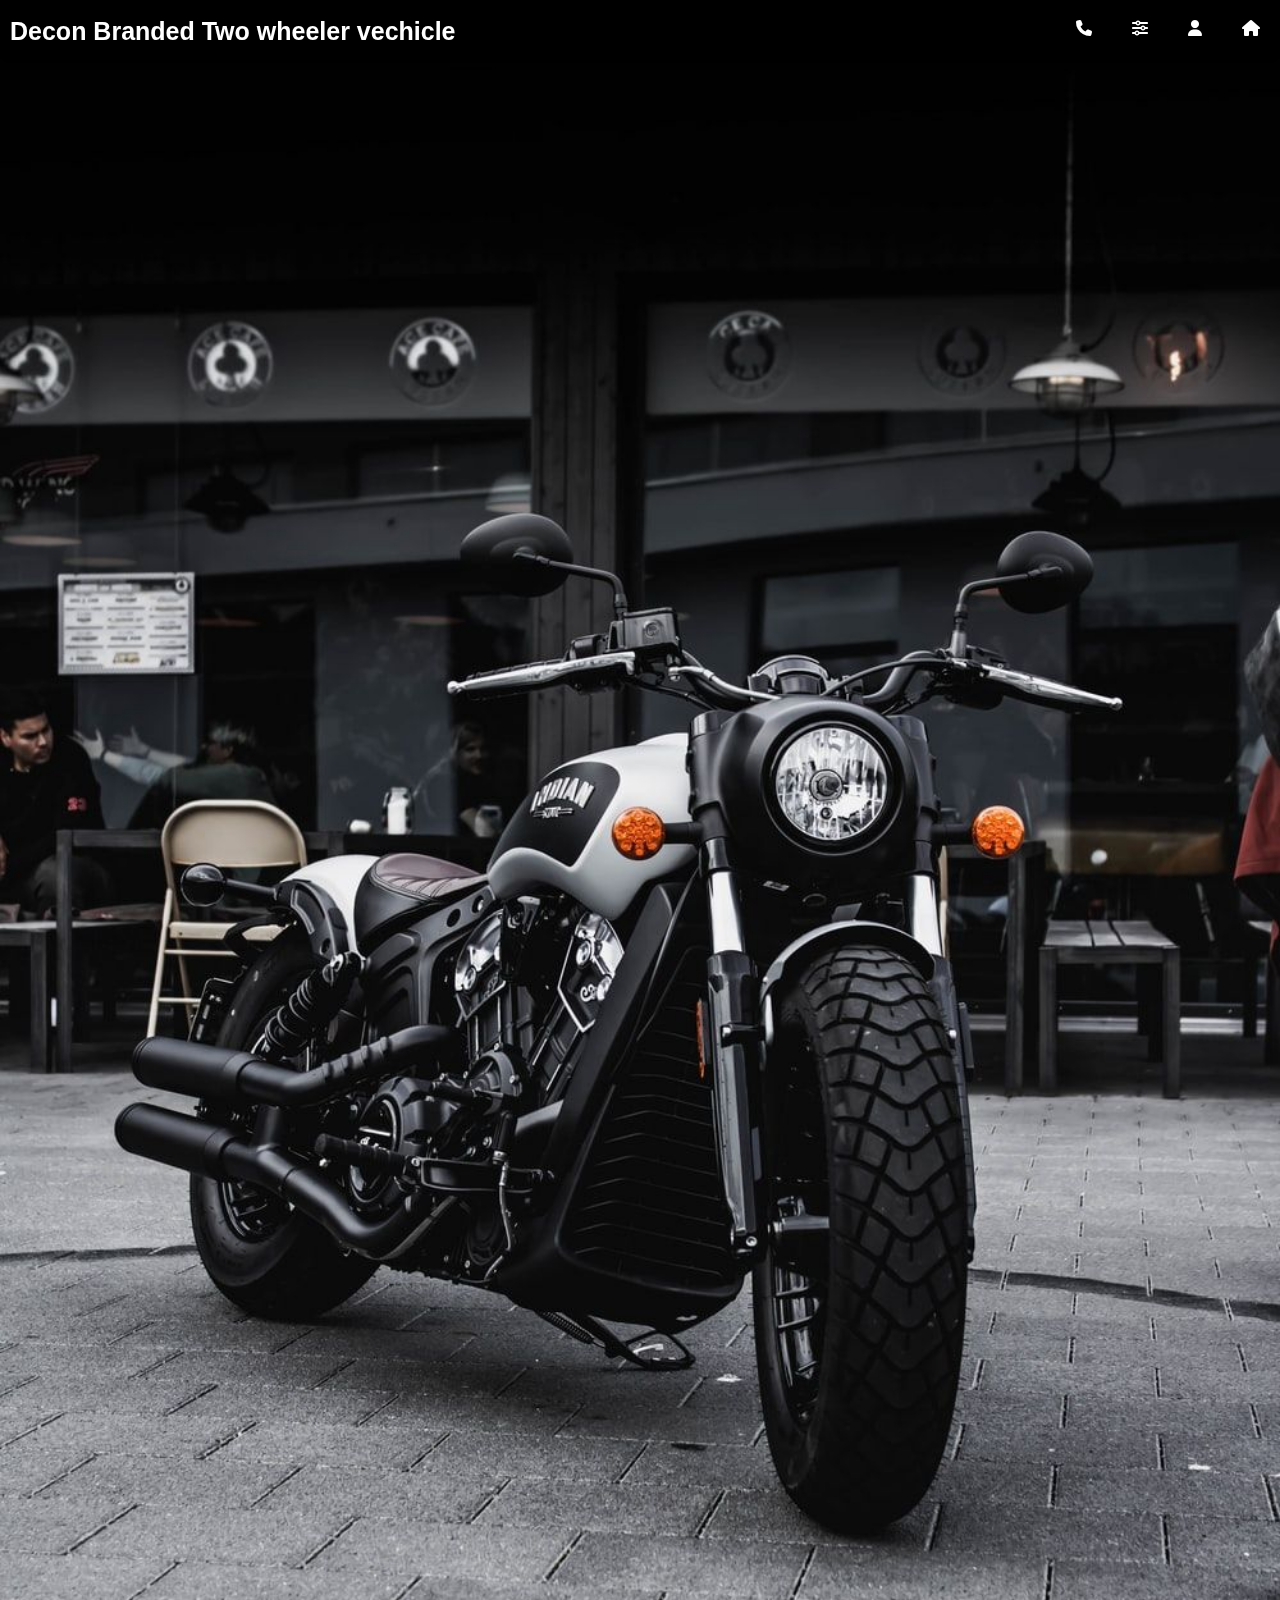
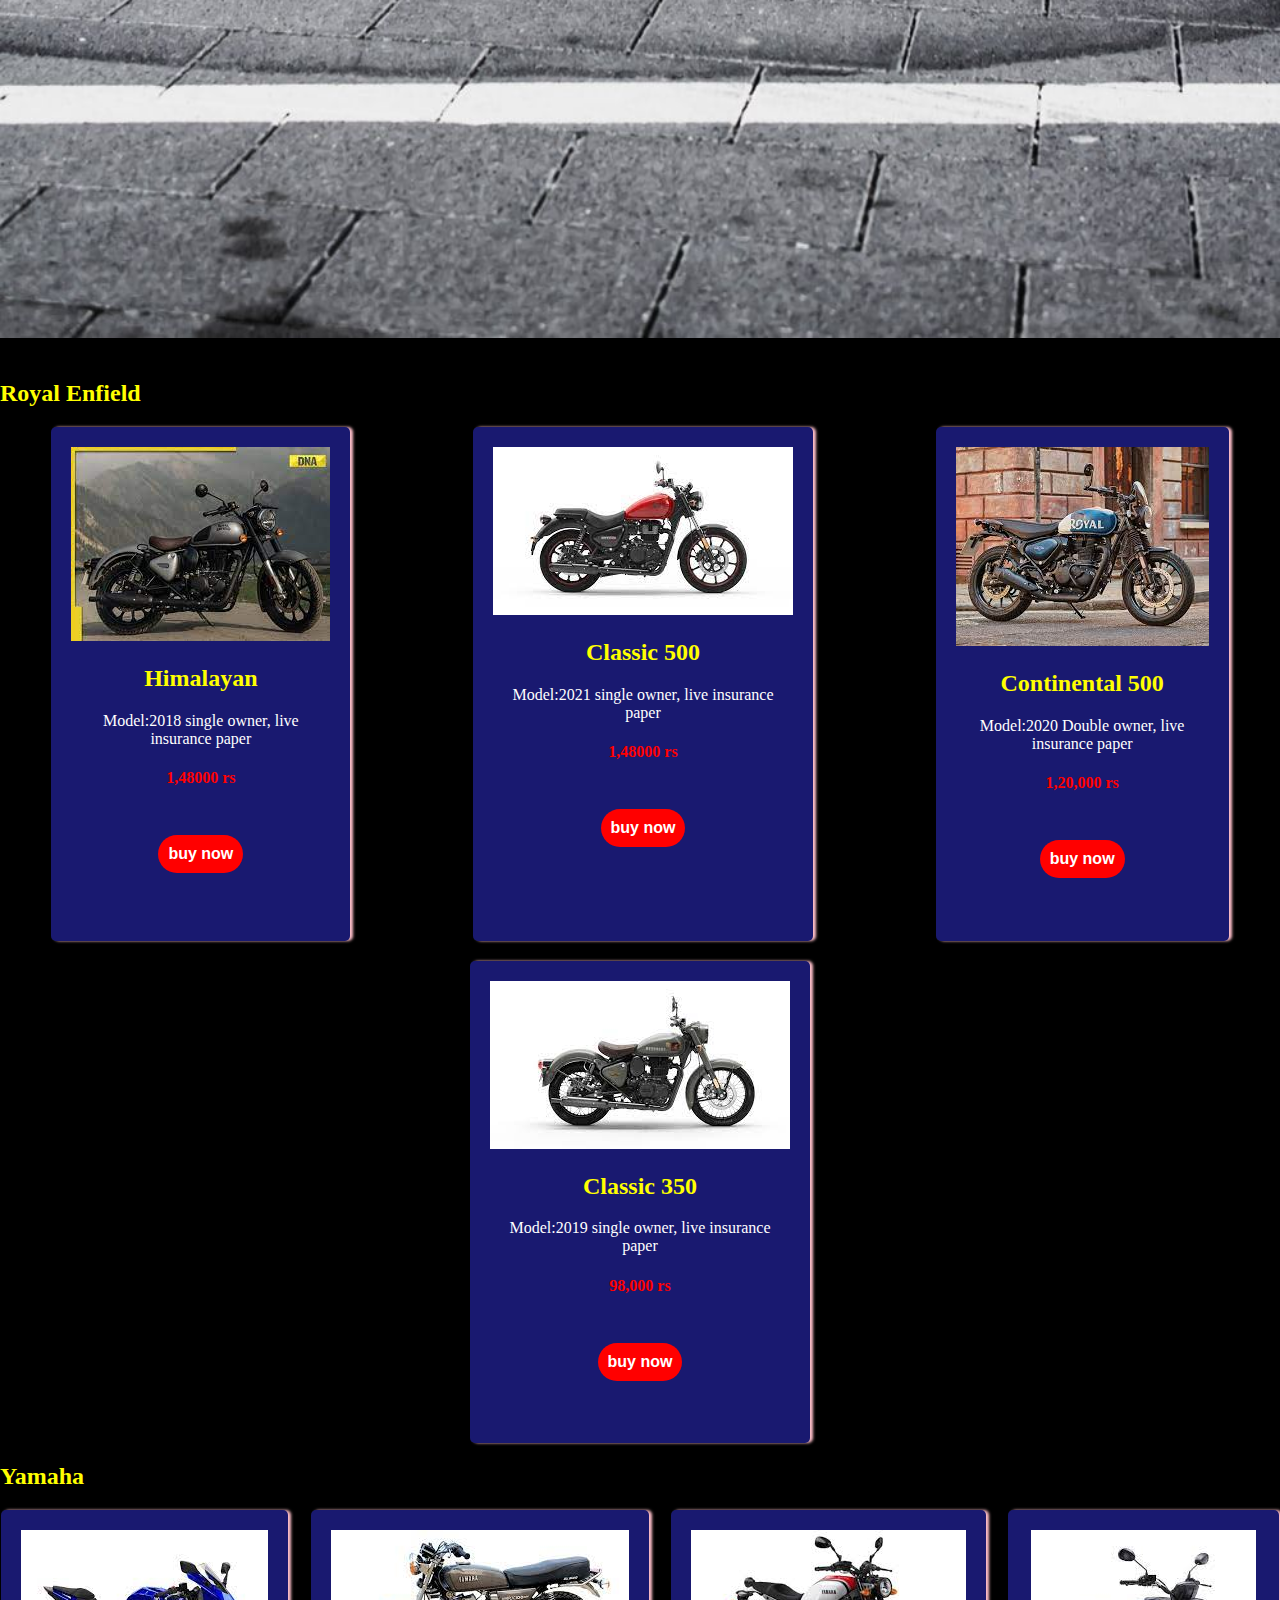
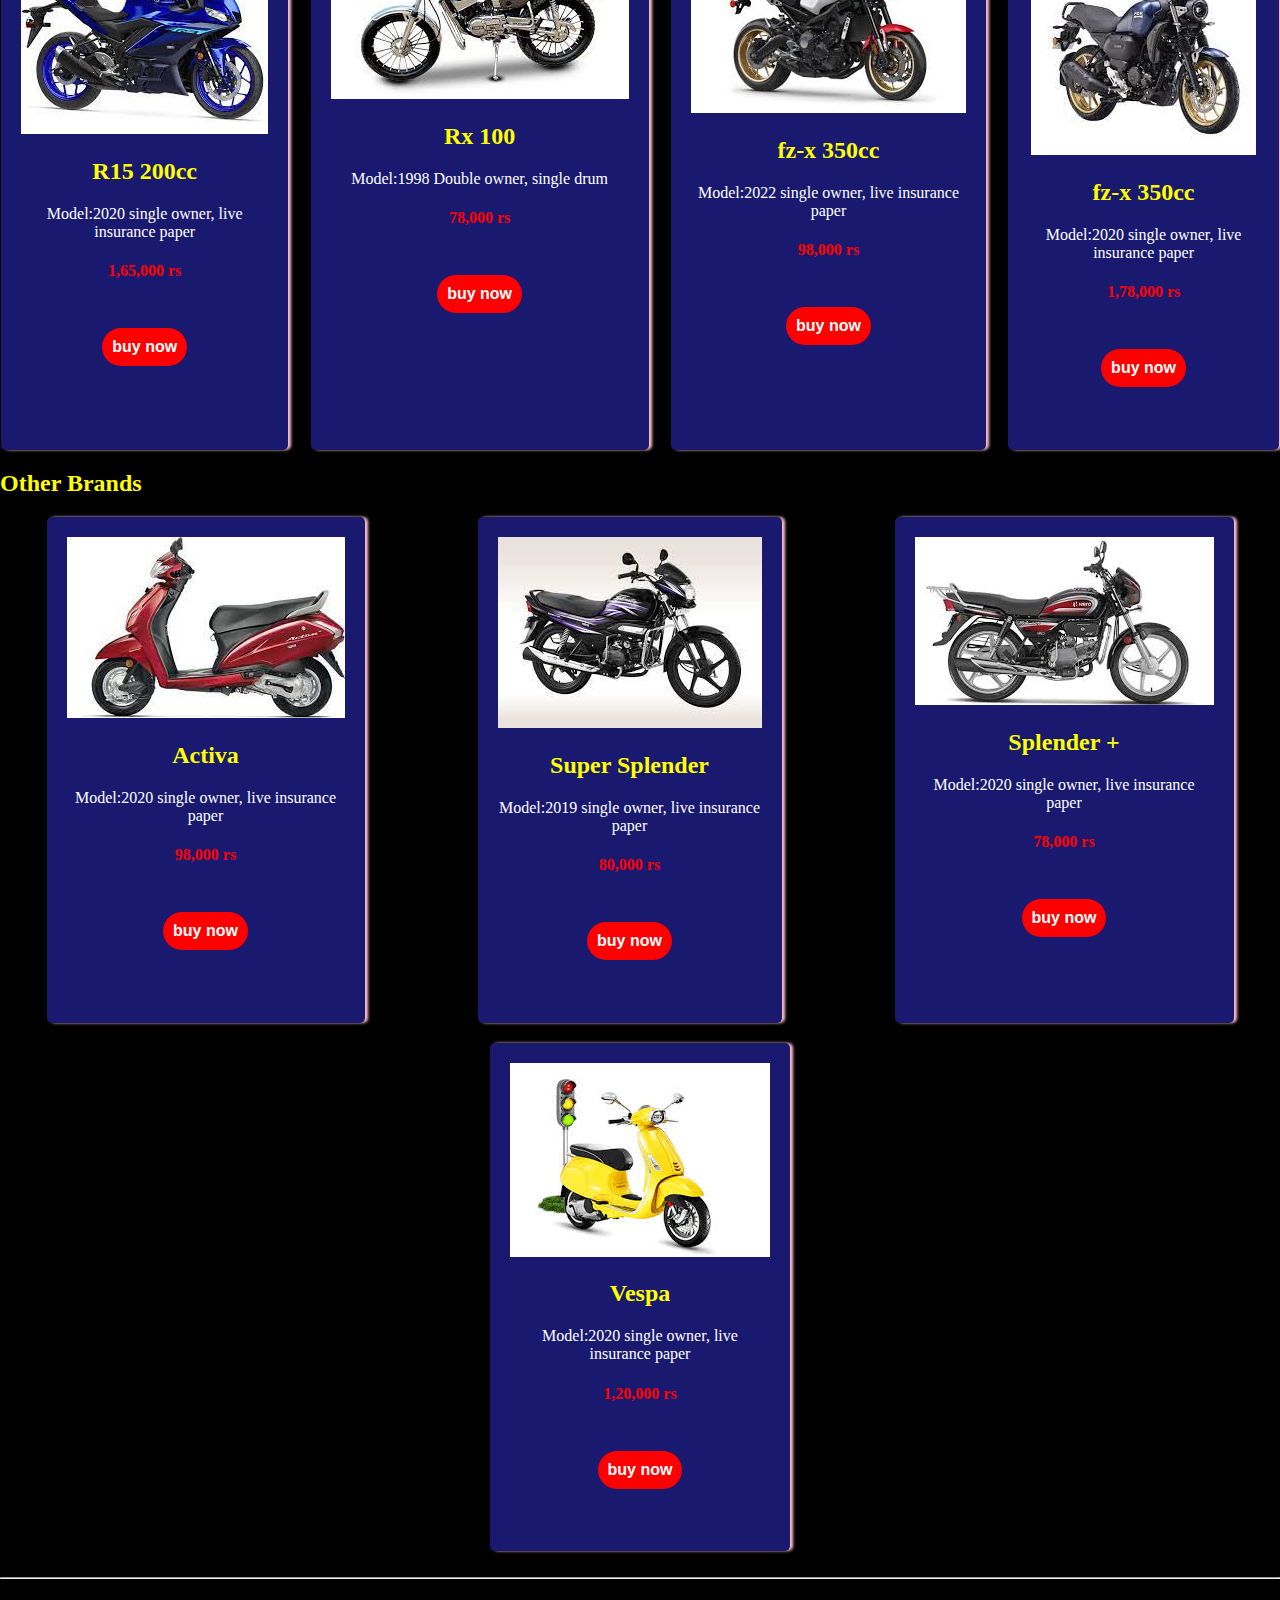
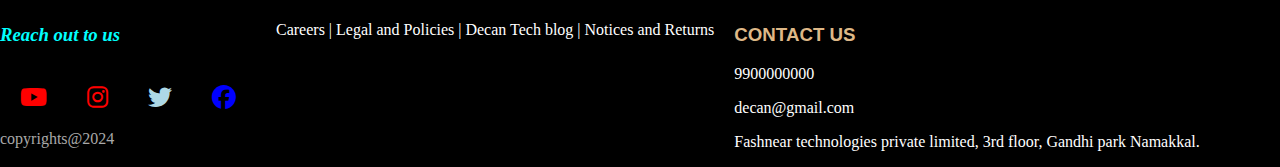
<file: index.html>
<!DOCTYPE html>
<html lang="en">

<head>
    <meta charset="UTF-8">
    <meta name="viewport" content="width=device-width, initial-scale=1.0">
    <title>Decan branded sales and service</title>
    <link rel="stylesheet" href="my first project.1.css">
    <link rel="stylesheet" href="https://cdnjs.cloudflare.com/ajax/libs/font-awesome/6.5.1/css/all.min.css">
</head>

<body>
<ul>
       <li style="float: left;"> <h1>Decon Branded Two wheeler vechicle</h1></li>
       <li><a href=""><i class="fa-solid fa-house"></i> </a></li>
        <li><a href="mfp1 login.html"><i class="fa-solid fa-user"></i> </a></li>
        <LI><a href="mfp1 register.html"><i class="fa-solid fa-sliders"></i> </a></LI>
        <li><a href="#contact"><i class="fa-solid fa-phone"></i></a></li>
        <br>
    </ul>
    <br>
    <img src="wp8989732-mobile-4k-bikes-wallpapers.jpeg" alt="" width="100%" height="30%">
    <br>
    <br>
    <h2>Royal Enfield</h2>
    <div class="container">
        <div><img src="download.p4.jpeg" alt="">
            <h2>Himalayan</h2>
            <p style="color: white;">

                Model:2018 single owner, live insurance paper

            <h4> 1,48000 rs</h4>
            <h5>buy now</h5>
            </p>


        </div>
        <div><img src="download.p3.jpeg" alt="">
            <h2>Classic 500</h2>
            <p style="color: white;">

                Model:2021 single owner, live insurance paper

            <h4> 1,48000 rs</h4>
            <h5>buy now</h5>
            </p>
         </div>
        <div><img src="download.p2.jpeg" alt="">
            <h2>Continental 500</h2>
            <p style="color: white;">

                Model:2020 Double owner, live insurance paper

            <h4> 1,20,000 rs</h4>
            <h5>buy now</h5>
            </p>


        </div>
        <div><img src="download.p1.jpeg" alt="">
            <h2>Classic 350</h2>
            <p style="color: white;">

                Model:2019 single owner, live insurance paper

            <h4> 98,000 rs</h4>
            <h5>buy now</h5>
            </p>


        </div>
    </div>

        <h2>Yamaha</h2>

    <div class="container">
        <div><img src="download.p5.jpeg" alt="">
            <h2>R15 200cc</h2>
            <p style="color: white;">

                Model:2020 single owner, live insurance paper

            <h4> 1,65,000 rs</h4>
            <h5>buy now</h5>
            </p>


        </div>
        <div><img src="downloadp7.jpeg" alt="">
            <h2>Rx 100</h2>
            <p style="color: white;">

                Model:1998 Double owner,
                single drum

            <h4> 78,000 rs</h4>
            <h5>buy now</h5>
            </p>


        </div>
        <div><img src="images.p6.jpeg" alt="">
            <h2>fz-x 350cc</h2>
            <p style="color: white;">

                Model:2022 single owner, live insurance paper

            <h4> 98,000 rs</h4>
            <h5>buy now</h5>
            </p>


        </div>
        <div><img src="download.p8.jpeg" alt="">
            <h2>fz-x 350cc</h2>
            <p style="color: white;">

                Model:2020 single owner, live insurance paper

            <h4> 1,78,000 rs</h4>
            <h5>buy now</h5>
            </p>


        </div>
    </div>
    <h2>Other Brands</h2>
    <div class="container">
        <div><img src="download.pd11.jpeg" alt="">
            <h2>Activa</h2>
            <p style="color: white;">

                Model:2020 single owner, live insurance paper

            <h4>98,000 rs</h4>
            <h5>buy now</h5>
            </p>


        </div>
        <div><img src="download.pd12.jpeg" alt="">
            <h2>Super Splender</h2>
            <p style="color: white;">

                Model:2019 single owner, live insurance paper

            <h4> 80,000 rs</h4>
            <h5>buy now</h5>
            </p>


        </div>
        <div><img src="images.pd13.jpeg" alt="">
            <h2>Splender + </h2>
            <p style="color: white;">

                Model:2020 single owner, live insurance paper

            <h4> 78,000 rs</h4>
            <h5>buy now</h5>
            </p>


        </div>
        <div><img src="images.pd14.jpeg" alt="">
            <h2>Vespa</h2>
            <p style="color: white;">

                Model:2020 single owner, live insurance paper

            <h4> 1,20,000 rs</h4>
            <h5>buy now</h5>
            </p>
        </div>
    </div>
    <br>
    <hr>
    <br>
    <div class="footer">
        <div>
            <h3 style="font-style: italic; color: aqua;">Reach out to us</h3>
            <li><a href=""><i class="fa-brands fa-facebook" style="color: blue;font-size: x-large;"></i></a></li>
            <li><a href=""><i class="fa-brands fa-twitter" style="color: lightblue;font-size: x-large;"></i></a>
            <li><a href=""><i class="fa-brands fa-instagram" style="color: red; font-size: x-large;"></i></a></li>
            <li><a href=""><i class="fa-brands fa-youtube" style="color: red; font-size: x-large;"></i></a></li>
            <p style="color: darkgrey;">copyrights@2024</p>
        </div>
        <div>

            <p style="color: white;"> Careers | Legal and Policies | Decan Tech blog | Notices and Returns</p>
        </div>



        <div>
            <section id="contact">
            
            <h3 style="font-family: 'Gill Sans', 'Gill Sans MT', Calibri, 'Trebuchet MS', sans-serif; color:burlywood;">
                CONTACT US</h3>
            <p style="color: white;">
                9900000000 </p>
                <P style="color: white;"> decan@gmail.com</P>
                <p style="color: white;">Fashnear technologies private limited, 3rd floor, Gandhi park Namakkal.</p>

            
            </section>

            

        </div>
        
    </div>
    

</body>

</html>
</file>
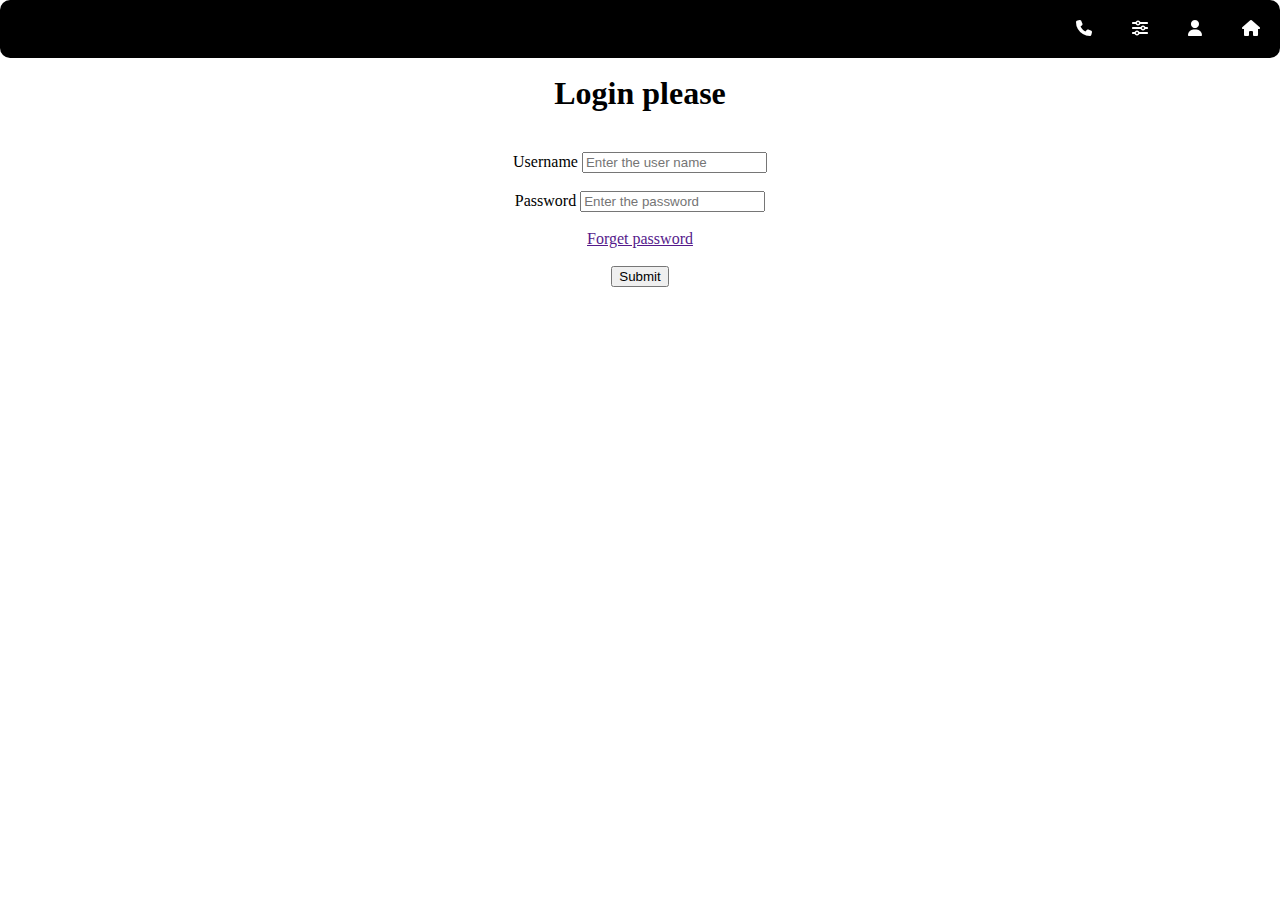
<file: mfp1 login.html>
<!DOCTYPE html>
<html lang="en">
<head>
    <meta charset="UTF-8">
    <meta name="viewport" content="width=device-width, initial-scale=1.0">
    <title>Document</title>
    <style>
        body
        {
            margin: 0;
            padding: 0;
        }
        
    
ul
{
    list-style-type: none;
    margin: 0px;
    padding: 0px;
    overflow: hidden;
    background-color: black;
    width: 100%;
    position: fixed;
    top: 0px;
    border-radius: 10px;
}
li
{
    float: right;
}
li a
{
    display: block;
    text-decoration: none;
    padding:20px 20px;
    font-family: Georgia, 'Times New Roman', Times, serif;
    color: white;
    
}
li a:hover
{
    background-color:aqua;
    cursor:pointer;
}
    </style>
    <link rel="stylesheet" href="https://cdnjs.cloudflare.com/ajax/libs/font-awesome/6.5.1/css/all.min.css">
</head>
<body>
    <ul>
        <li><a href="my first project1.html"><i class="fa-solid fa-house"></i> </a></li>
         <li><a href="mfp1 login.html"><i class="fa-solid fa-user"></i> </a></li>
         <LI><a href="mfp1 register.html"><i class="fa-solid fa-sliders"></i> </a></LI>
         <li><a href="#contact"><i class="fa-solid fa-phone"></i></a></li>
         
     </ul>
     <div>
    <center>
        <br>
        <br>
        <br>
    <h1>Login please</h1>
    <br>
 <form>
        <label for="">Username</label> 
        <input type="text" placeholder="Enter the user name">
        <br>
        <br>
        <label for="">Password</label>
        <input type="text" placeholder="Enter the password">
        <br>
        <br>
        <a href="">Forget password</a>
        <br>
        <br>
        <button>Submit</button>
    </form>

</center>
</div>
</body>
</html>
</file>
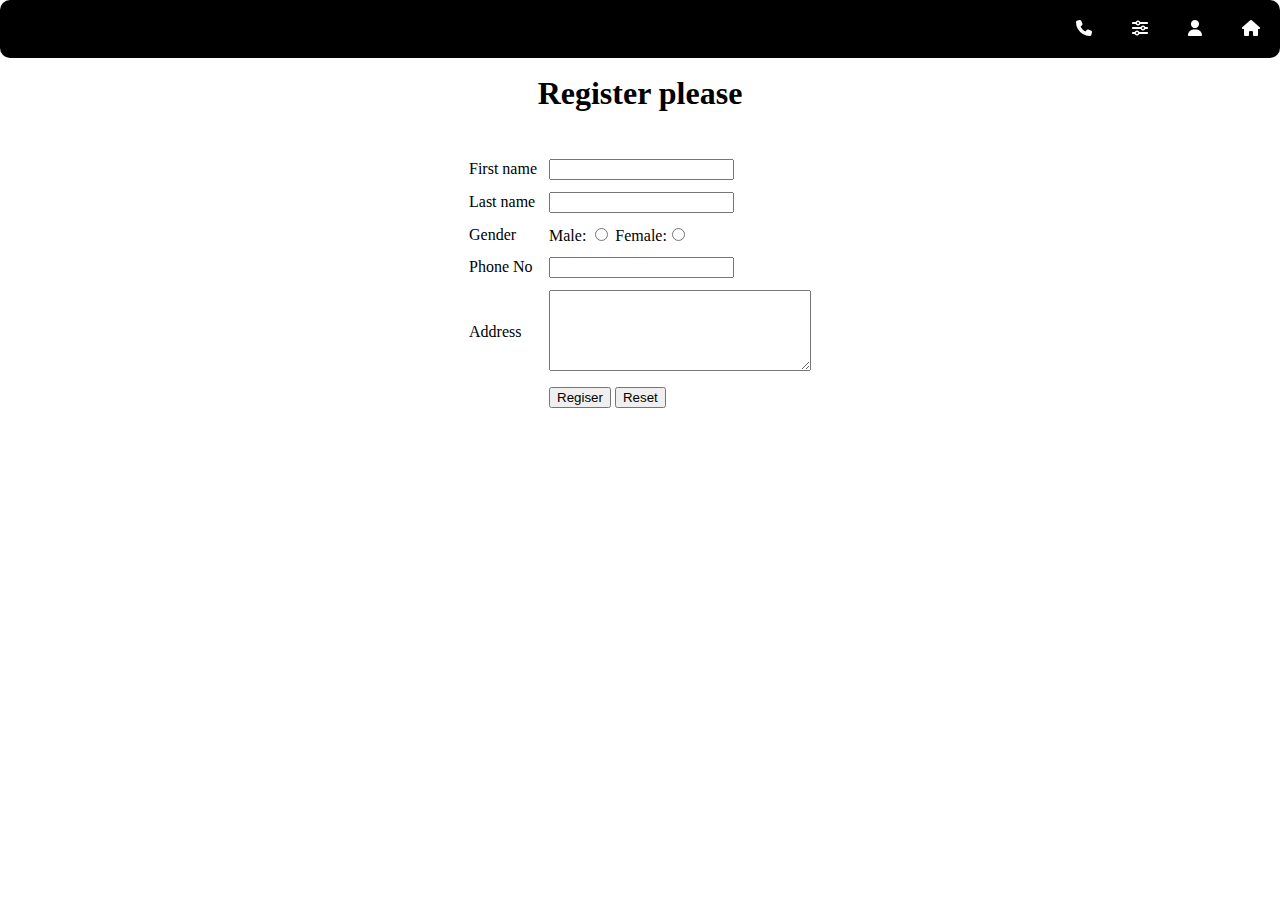
<file: mfp1 register.html>
<!DOCTYPE html>
<html lang="en">
<head>
    <meta charset="UTF-8">
    <meta name="viewport" content="width=device-width, initial-scale=1.0">
    <title>Document</title>
    <style>
        body
        {
            margin: 0;
            padding: 0;
        }
        

ul
{
    list-style-type: none;
    margin: 0px;
    padding: 0px;
    overflow: hidden;
    background-color: black;
    width: 100%;
    position: fixed;
    top: 0px;
    border-radius: 10px;
}
li
{
    float: right;
}
li a
{
    display: block;
    text-decoration: none;
    padding:20px 20px;
    font-family: Georgia, 'Times New Roman', Times, serif;
    color: white;
    
}
li a:hover
{
    background-color:aqua;
    cursor:pointer;
}
    </style> <link rel="stylesheet" href="https://cdnjs.cloudflare.com/ajax/libs/font-awesome/6.5.1/css/all.min.css">
</head>

</head>
<body>
    <ul>
        <li><a href="my first project1.html"><i class="fa-solid fa-house"></i> </a></li>
         <li><a href="mfp1 login.html"><i class="fa-solid fa-user"></i> </a></li>
         <LI><a href="mfp1 register.html"><i class="fa-solid fa-sliders"></i> </a></LI>
         <li><a href="#contact"><i class="fa-solid fa-phone"></i></a></li>
         
     </ul>
     <div class="container">
    <center>
        <br>
        <br>
        <br>
    <h1>Register please</h1>
    <table cellpadding="5">
        <tr>
            <td>First name</td>
            &nbsp;&nbsp;&nbsp;&nbsp;<td><input type="text"></td>
        </tr>
        <tr>
            <td>Last name</td>
            <td><input type="text"></td>
        </tr>
        <tr>
            <td>Gender</td>
            <td>Male: <input type="radio" name="g1"> Female:<input type="radio" name="g1"></td>
        </tr>
        <tr>
            <td>Phone No</td>
            <td><input type="text" name=""></td>
        </tr>
        <tr>
            <td>Address</td>
            <td><textarea name="" id="" cols="30" rows="5"></textarea></td>
        </tr>
        <td></td>
        <td><input type="submit" value="Regiser">
        <input type="reset" value="Reset"></td>
 </table>
</center>   
</div>
    
</body>
</html>
</file>
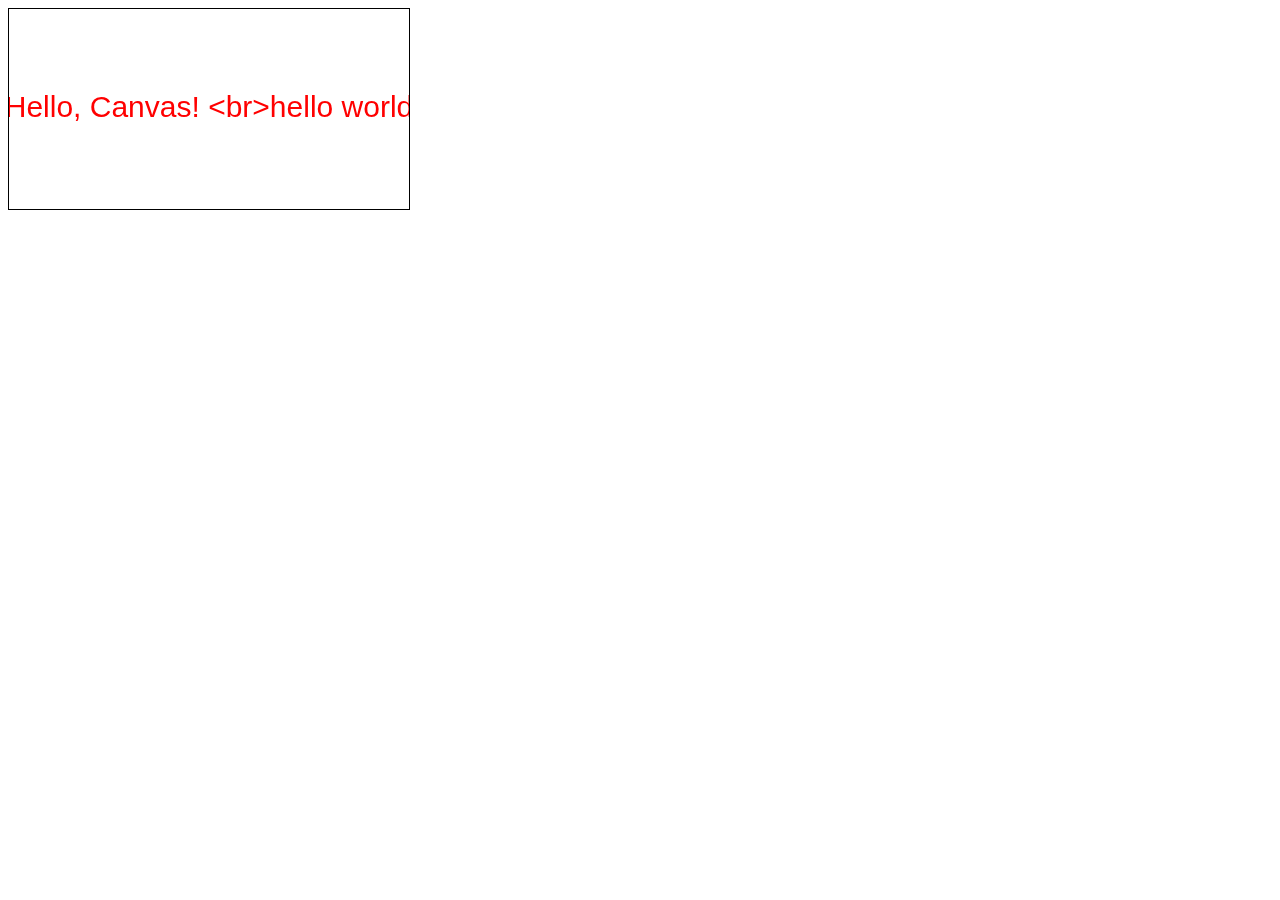
<file: html/canvatext.html>
<!DOCTYPE html>
<html lang="en">
<head>
    <meta charset="UTF-8">
    <meta name="viewport" content="width=device-width, initial-scale=1.0">
    <title>Document</title>
</head>
<body>
    <!DOCTYPE html>
<html lang="en">
<head>
  <meta charset="UTF-8">
  <meta name="viewport" content="width=device-width, initial-scale=1.0">
  <title>Canvas Text Example</title>
</head>
<body>
  <canvas id="myCanvas" width="400" height="200" style="border:1px solid #000;"></canvas>

  <script>
    // Get the canvas element
    var canvas = document.getElementById("myCanvas");
    var ctx = canvas.getContext("2d");

    // Set font style
    ctx.font = "30px Arial";

    // Set text color
    ctx.fillStyle = "red";

    // Set text alignment
    ctx.textAlign = "center";

    // Set text baseline
    ctx.textBaseline = "middle";

    // Draw the text
    ctx.fillText("Hello, Canvas! <br>hello world", canvas.width / 2, canvas.height / 2);
  </script> 
</body>
</html>

</body>
</html>
</file>
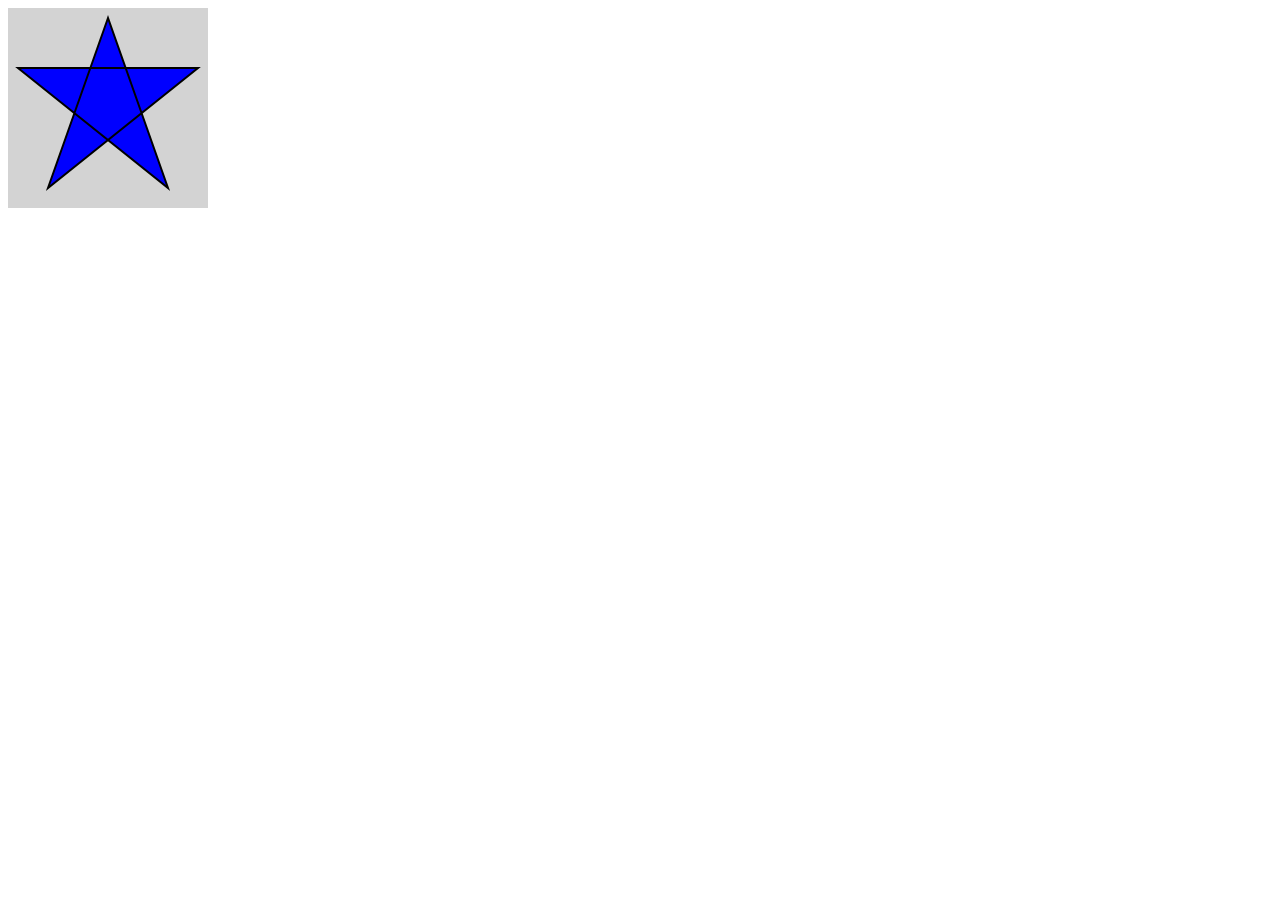
<file: html/grpolygon.html>
<!DOCTYPE html>
<html lang="en">
<head>
    <meta charset="UTF-8">
    <meta name="viewport" content="width=device-width, initial-scale=1.0">
    <title>Document</title>
</head>
<body>
    <!DOCTYPE html>
<html lang="en">
<head>
<meta charset="UTF-8">
<meta name="viewport" content="width=device-width, initial-scale=1.0">
<title>Polygon</title>
<style>
    svg {
        background-color: lightgray;
    }
</style>
</head>
<body>
    <svg width="200" height="200">
        <polygon points="100,10 40,180 190,60 10,60 160,180" style="fill:blue;stroke:black;stroke-width:2" />
    </svg>
</body>
</html>

</body>
</html>
</file>
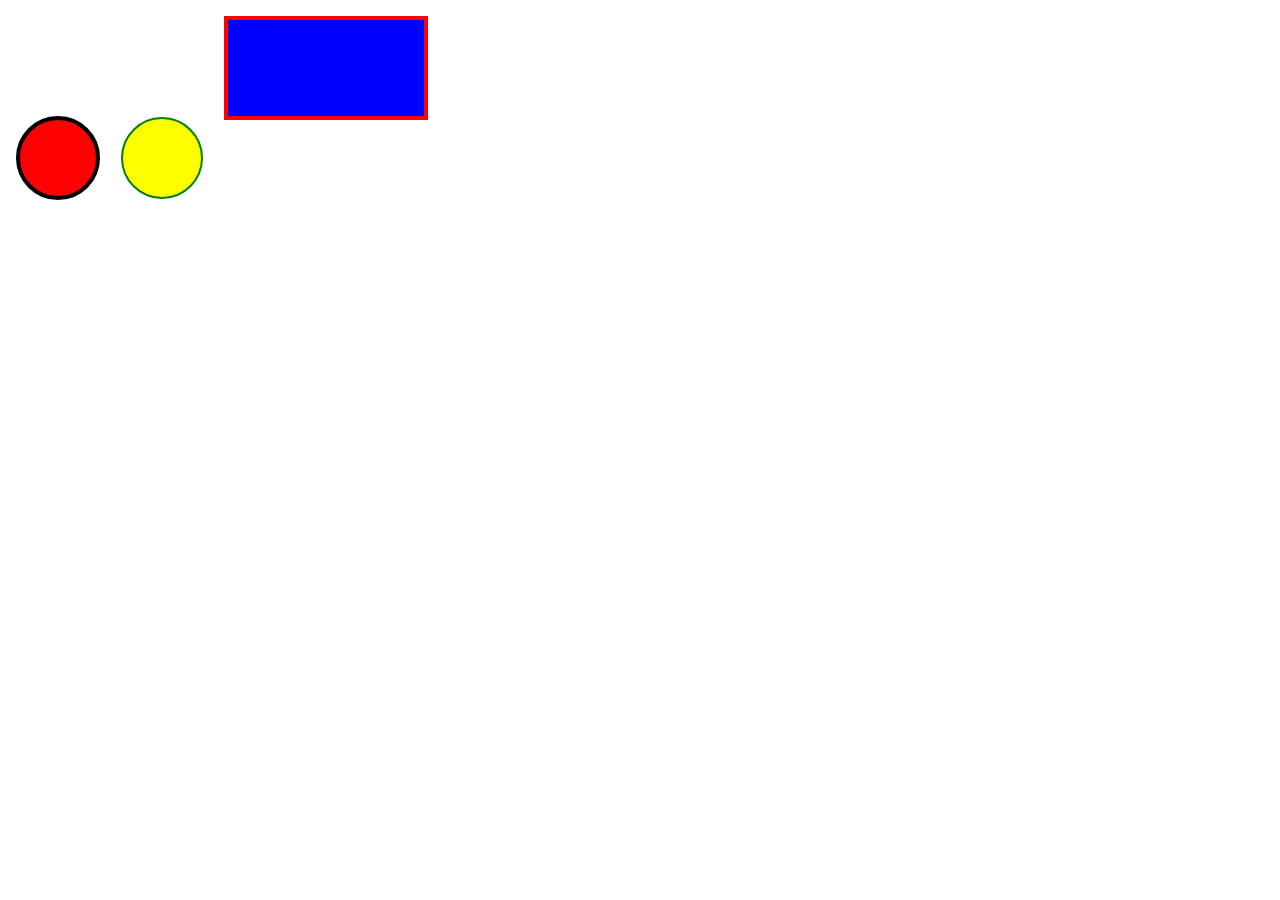
<file: html/grsvg.html>
<!DOCTYPE html>
<html lang="en">
<head>
    <meta charset="UTF-8">
    <meta name="viewport" content="width=device-width, initial-scale=1.0">
    <title>Document</title>
</head>
<body>
    
    <svg width="100px" height="100px">
        <circle cx="50" cy="50" r="40" stroke="black" stroke-width="4" fill="red"/>
    </svg>
    
    <svg width="100px" height="100px">
        <circle cx="50" cy="50" r="40" stroke="green" stroke-width="2" fill="yellow"/>
    </svg>

    <svg width="400" height="200">
        <rect x="10" y="10" width="200" height="100" stroke="red" stroke-width="4" fill="blue"></rect>
    </svg>
    
    
</body>
</html>
</file>
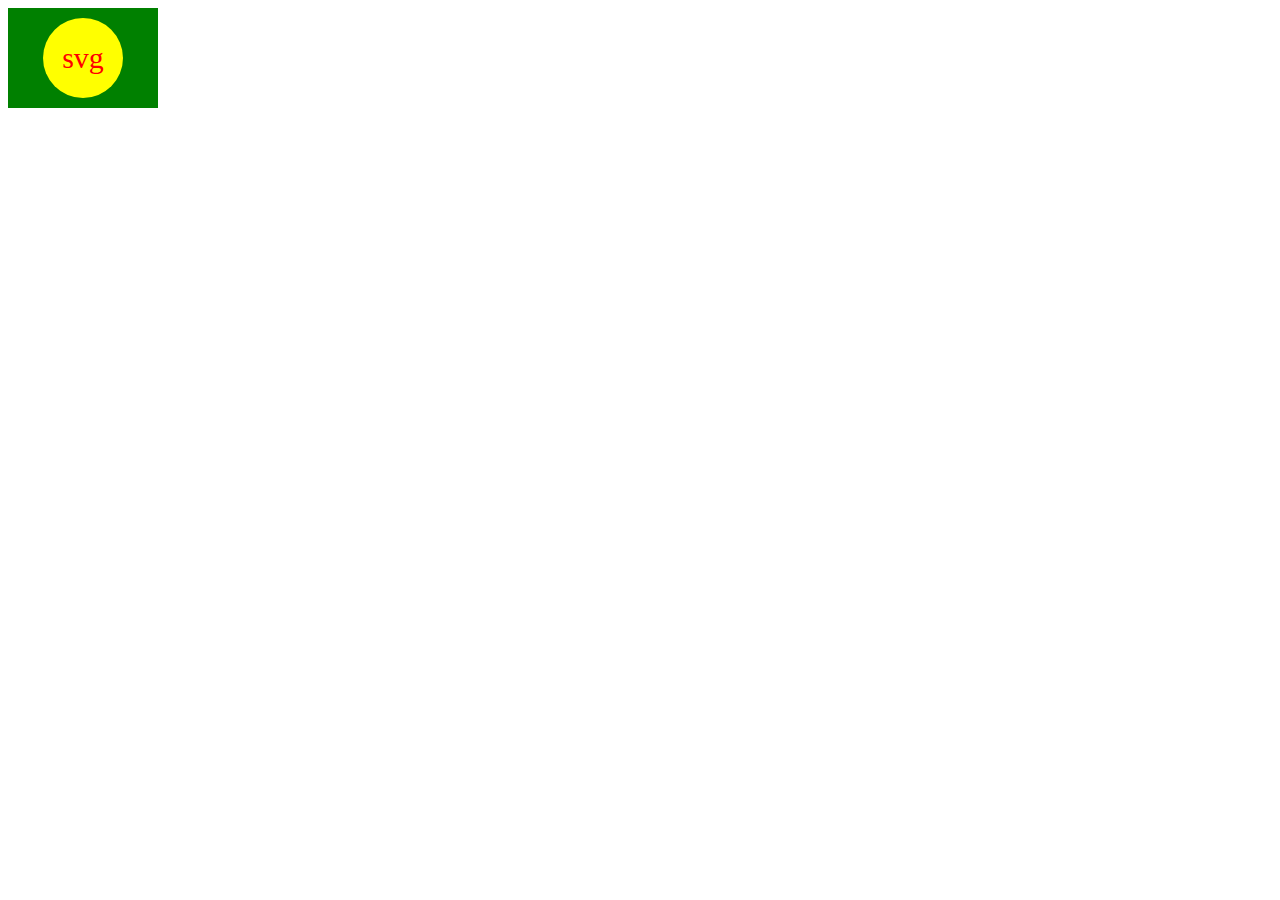
<file: html/grsvg2.html>
<body>
    <svg widht="150" height="100">
 <rect width="50%" height="100%" fill="green"/>
  
 <circle cx="75" cy="50" r="40" fill="yellow"/>

 <text x="75" y="60" font-size="30" text-anchor="middle"
     fill="red"> svg</text>
    </svg>
</body>
</file>
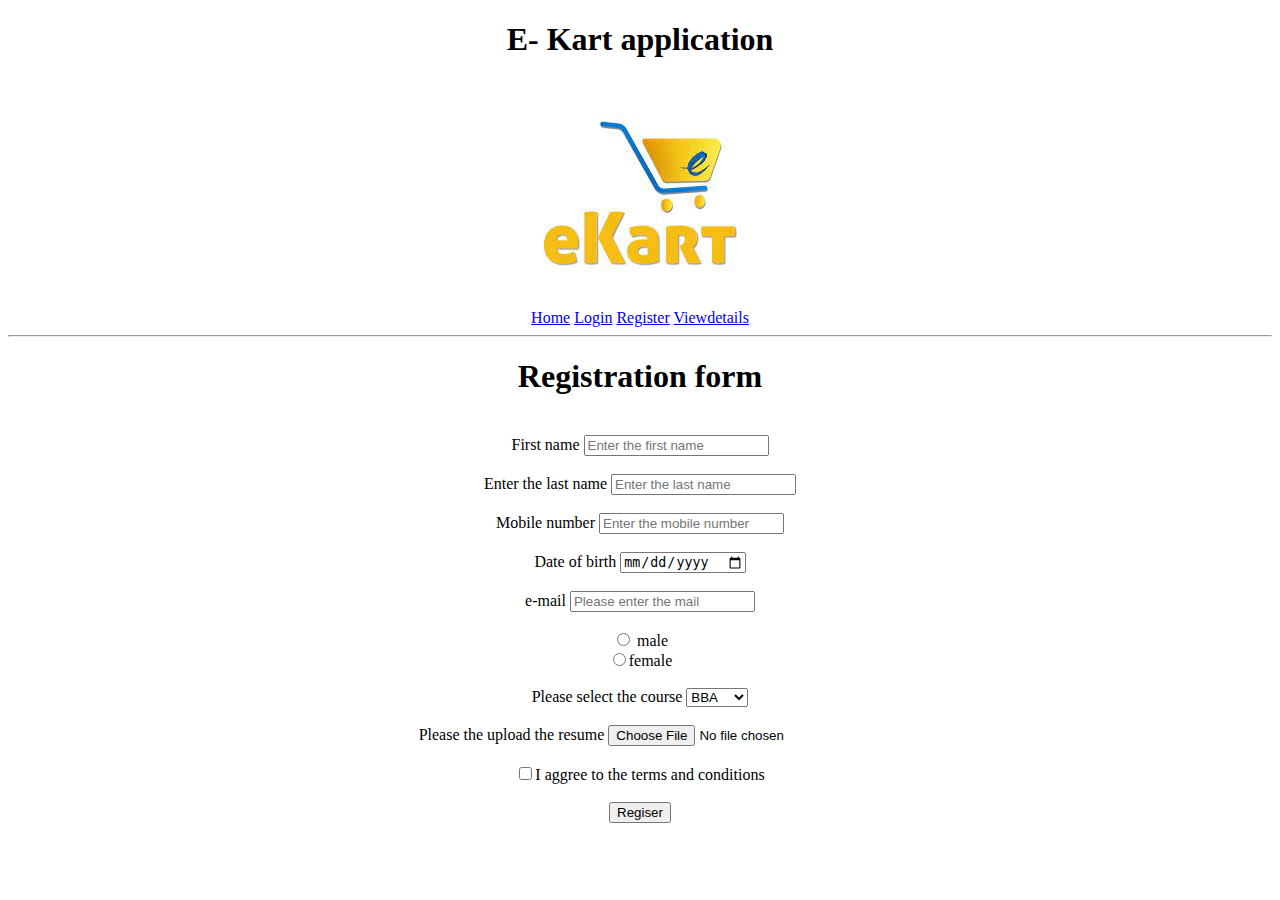
<file: html/inbox.html>
<!DOCTYPE html>
<html lang="en">
<head>
    <meta charset="UTF-8">
    <meta name="viewport" content="width=device-width, initial-scale=1.0">
    <title>Document</title>
</head>
<body>
<center>
    <center>
        <h1>E- Kart application</h1>
        <img src="./download.jpg" alt="">
        <br>
        <a href="home">Home</a>
        <a href="inbox.html">Login</a>
        <a href="register.html">Register</a>
        <a href="viewdeatils">Viewdetails</a>
        <hr>
<form action="">
<h1>Registration form</h1>
<br>
<label for="first name">First name</label>
<input type="text" placeholder="Enter the first name" maxlength="4" required >
<br>
<br>
<label for="lastname">Enter the last name</label>
<input type="text" placeholder="Enter the last name">
<br>
<br>
<label for="mobile number">Mobile number</label>
<input type="mobile number" placeholder="Enter the mobile number">
<br>
<br>
<label for="date of birth">Date of birth</label>
<input type="date">
<br>
<br>
<label for="mail">e-mail</label>
<input type="mail" placeholder="Please enter the mail">
<br>
<br>
<input type="radio" name="g1"> <label for="male">male</label>
<br>
<input type="radio" name="g1" id=""><label for="female">female</label>
<br>
<br>
<label for="select the course">Please select the course</label>
<select name="" id="">
    <option value="">BBA</option>
    <option value="">BSC</option>
    <option value="">BCOM</option>
    <option value="">BA</option>

</select>
<br>
<br>
<label for="Please upload the resume">Please the upload the resume</label>
<input type="file">
<br>
<br>
<input type="checkbox"><label for="i aggree to the terms and conditions">I aggree to the terms and conditions</label>
<br>
<br>
<input type="submit" name="submit" value="Regiser">

</form>




</center>



    
</body>
</html>
</file>
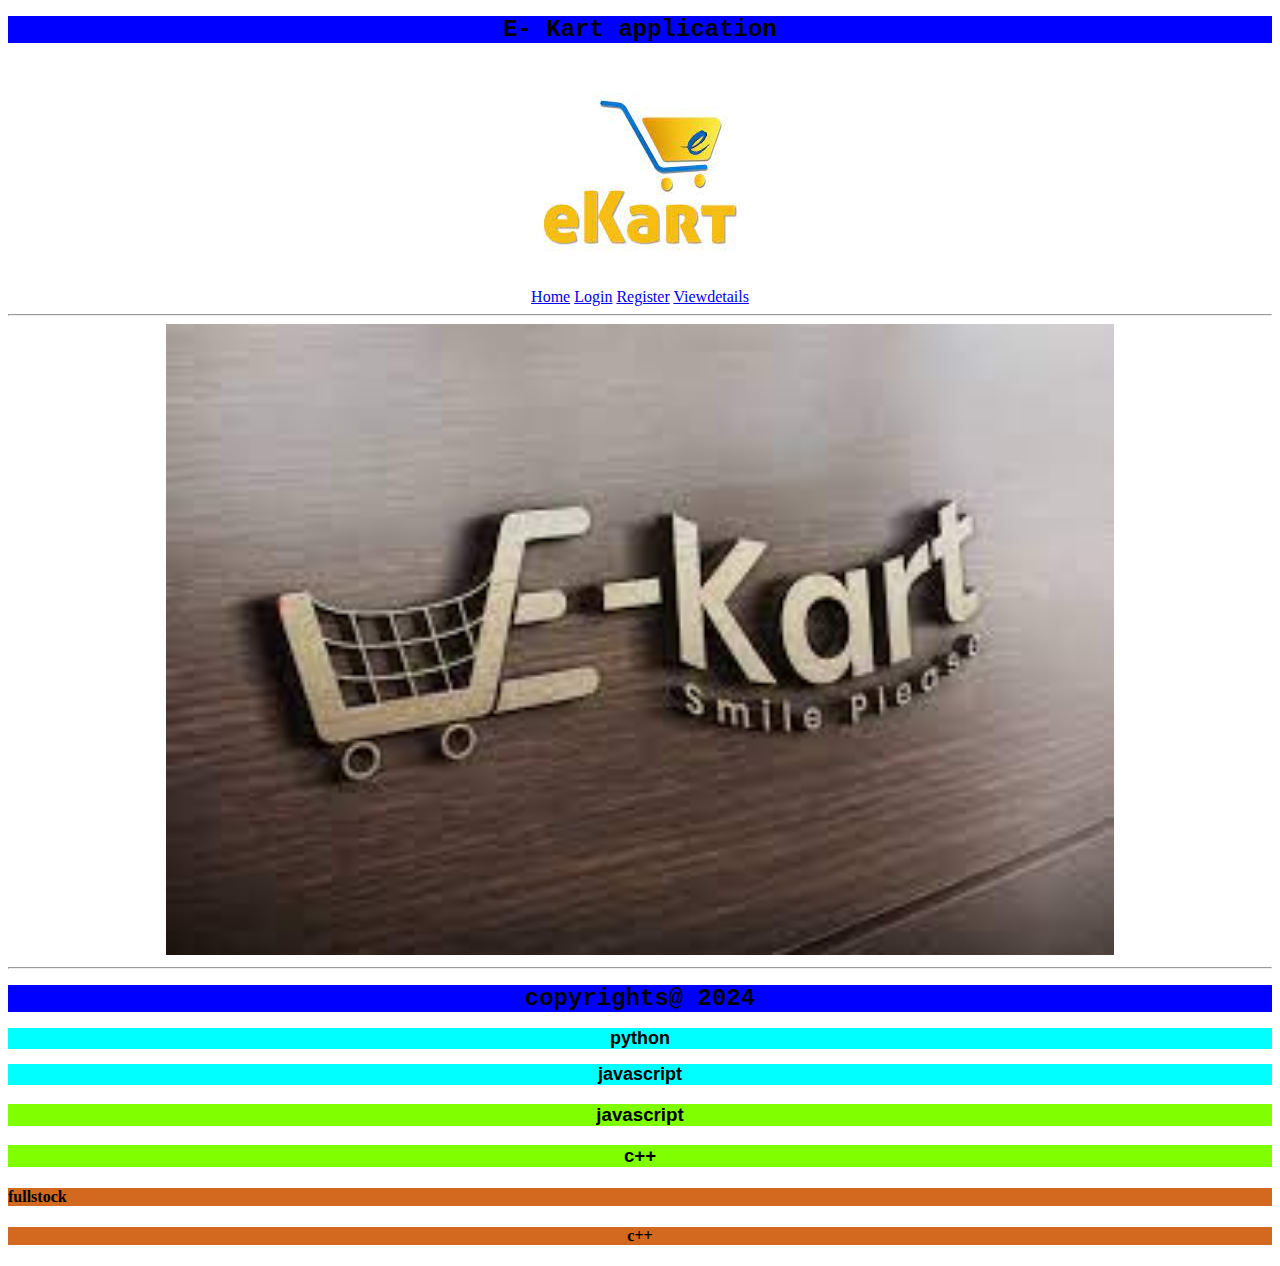
<file: html/login.html>
<!DOCTYPE html>
<html lang="en">
<head>
    <meta charset="UTF-8">
    <meta name="viewport" content="width=device-width, initial-scale=1.0">
    <title>online sales</title>
</head>

<body>
    <center>
        <style>
            h1
            { 
                background-color: blue;
               font-family: 'Courier New', Courier, monospace;
               font-size:x-large;

            }
        </style>
    
<style>
    h2
{
background-color: aqua;
font-family: 'Franklin Gothic Medium', 'Arial Narrow', Arial, sans-serif;
font-size: large;

}
</style>
<style>
    h3
    {
background-color: chartreuse;
font-family: 'Lucida Sans', 'Lucida Sans Regular', 'Lucida Grande', 'Lucida Sans Unicode', Geneva, Verdana, sans-serif;
font-style: initial;

    }
</style>

<style>
    h4
    {

background-color: chocolate;
font-style: var(60%);


    }



</style>
    
               
<h1>E- Kart application</h1>

<img src="./download.jpg" alt="">
<br>
<a href="home">Home</a>
<a href="inbox.html">Login</a>
<a href="register.html">Register</a>
<a href="viewdeatils">Viewdetails</a>
<hr>
<img src="./e kart imag.jpg" alt=""  width="75%" height="75%">
<hr>
<h1>copyrights@ 2024</h1>
<h2>python</h2>
<h2>javascript</h2>
<h3>javascript</h3>
<h3>c++</h3>
<h4 align="left">fullstock</h4>
<h4>c++</h4>


 
    </center>
    
</body>
</html>
</file>
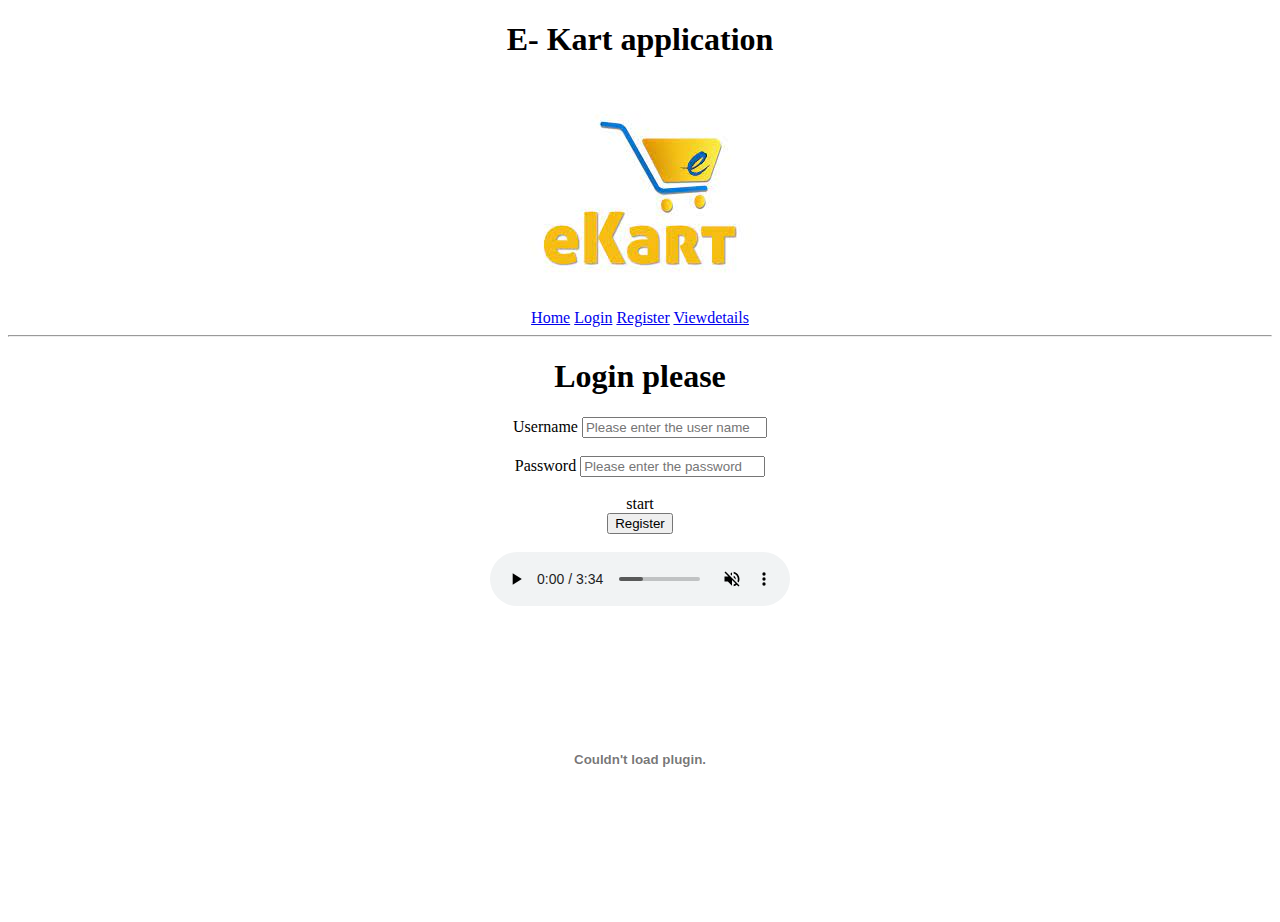
<file: html/register.html>
<!DOCTYPE html>
<html lang="en">
<head>
    <meta charset="UTF-8">
    <meta name="viewport" content="width=, initial-scale=1.0">
    <title>Document</title>
</head>
<body>
    <center>
        <center>
            <h1>E- Kart application</h1>
            <img src="./download.jpg" alt="">
            <br>
            <a href="home">Home</a>
            <a href="inbox.html">Login</a>
            <a href="register.html">Register</a>
            <a href="viewdeatils">Viewdetails</a>
            <hr>

<form action="">
<h1>Login please</h1>

    <label for="username">Username</label>
    <input type="text" name="name" placeholder="Please enter the user name">
    <br>
    <br>
<label for="password">Password</label>
<input type="text"  placeholder="Please enter the password">
<br>
<br>
<bdo dir="ltr">start</bdo>
<br>

<input type="submit" name="submit" value="Register">
<br>
<br>
<audio controls muted loop preloaded autoplay>
    <source src="./Kuruvi_Theme.mp3" type="audio/mp3"/>
</audio>
<br>
<embed width="400" height="300" src="https://youtu.be/9UzXr9MOTW4?si=OdkC5igwOaEQDYoz" type="video mp4"></video>



</form>
        







    </center>
    



</body>
</html>
</file>
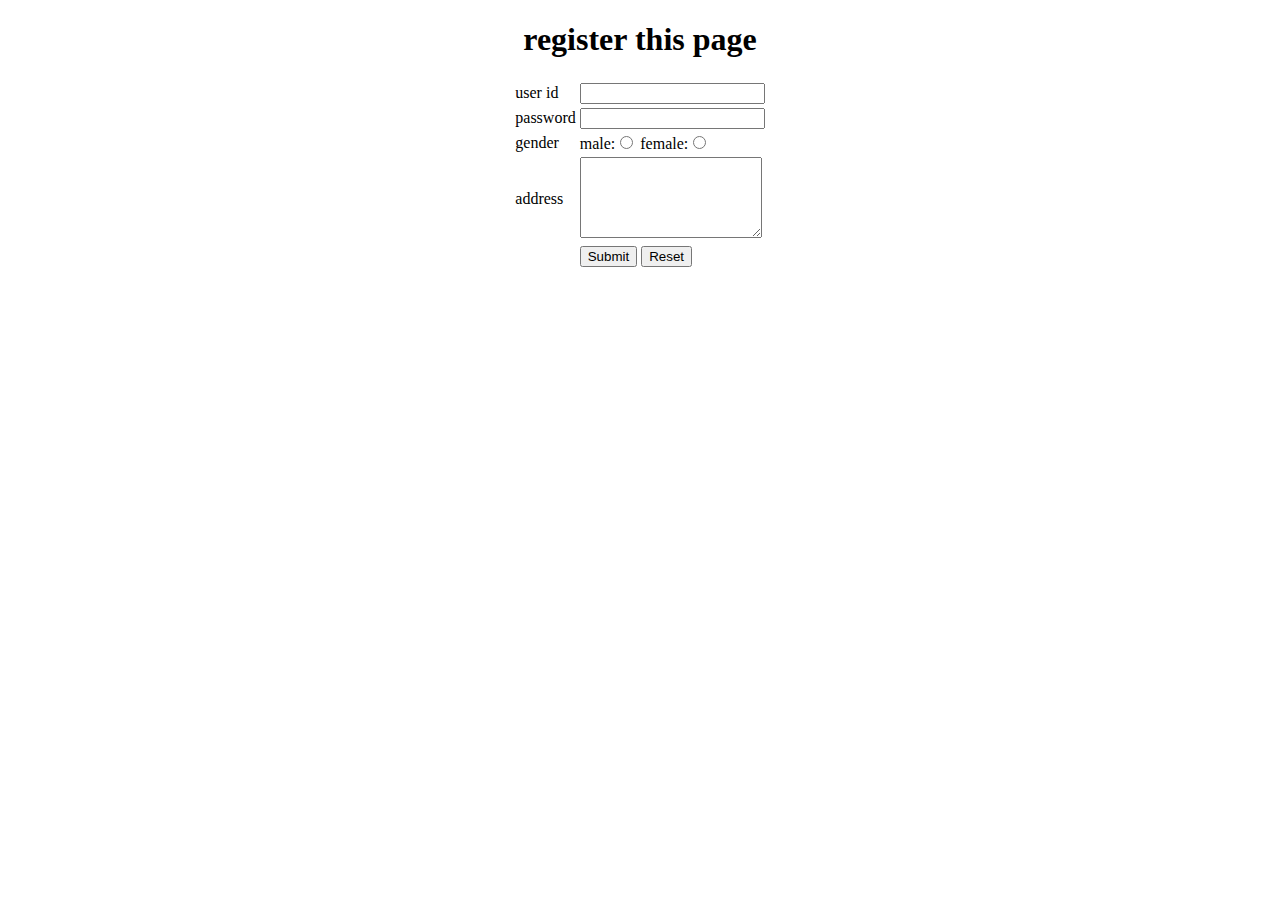
<file: html/registerpr2.html>
<!DOCTYPE html>
<html lang="en">
<head>
    <meta charset="UTF-8">
    <meta name="viewport" content="width=device-width, initial-scale=1.0">
    <title>Document</title>
</head>
<body>
    <center>
        <form action="">
        <table>
            <h1>register this page</h1>
            <tr>
           <td>user id</td>
           <td><input type="text" name="" value="" ></td>
            </tr>
            <tr>  
              <td>password</td>
              <td> <input type="text" name="" value=""></td>

            </tr>
            
            <tr>
                <td>gender</td>
                <td>
                male:<input type="radio" name="g1"/>
                female:<input type="radio" name="g1"/>                
            </td>
            </tr>
            <tr>
                <td>address</td>
                <td> 
                    <textarea rows="5" cols="20"></textarea>
                    </td>

                </tr>
                <tr>
                    <td></td>
                    <td>
                        <input type="submit" name="Regiser" id="">
                        <input type="reset" value="Reset">


                    </td>

                </tr>


        </table>
        </form>


    </center>
    
</body>
</html>
</file>
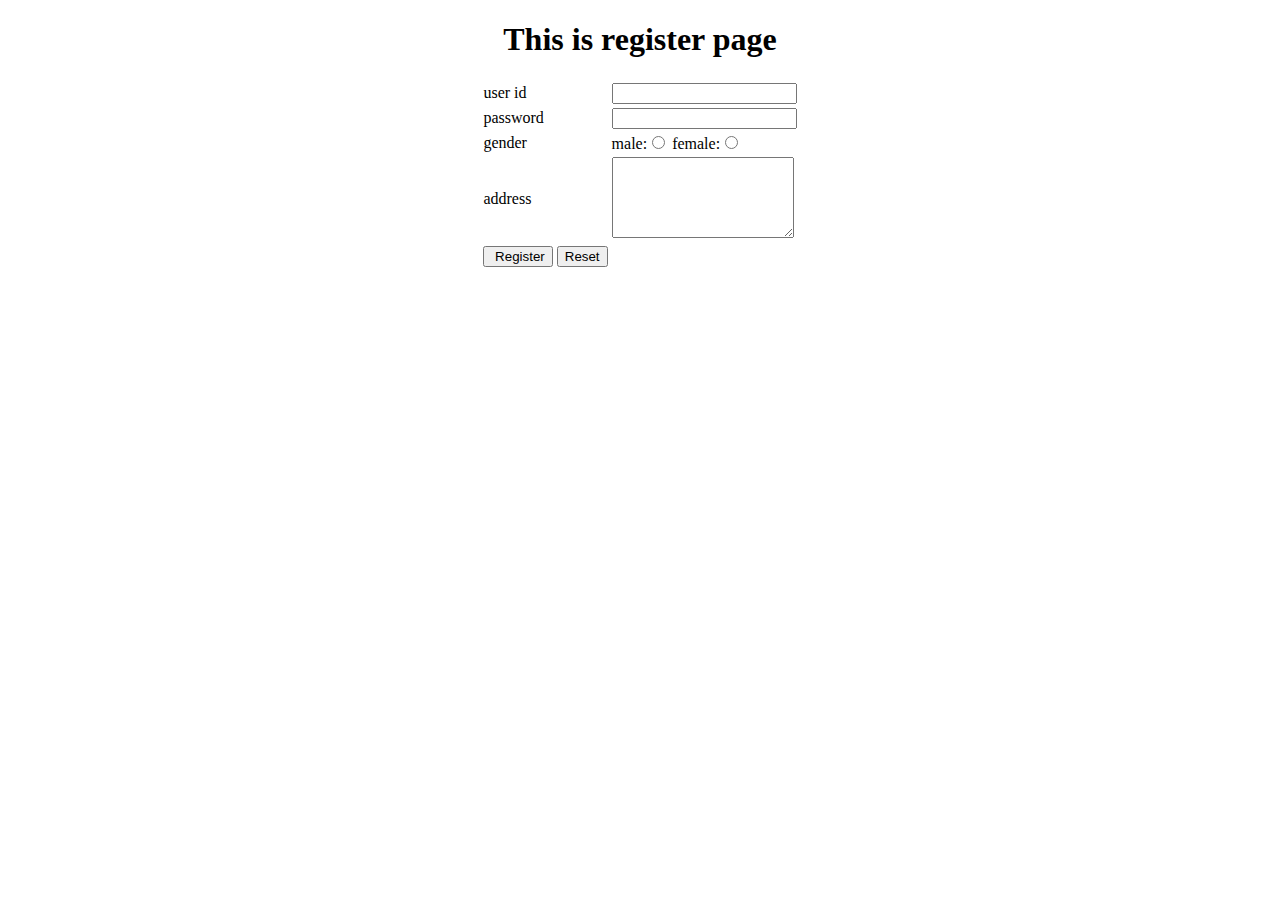
<file: html/registration.html>
<!DOCTYPE html>
<html lang="en">
<head>
    <meta charset="UTF-8">
    <meta name="viewport" content="width=1.0, initial-scale=1.0">
    <title>Document</title>
</head>
<body>
    
    <center>
        <table>
            <style></style>
    <h1>This is register page</h1>
    
        <tr>
         <td >user id</td>
         <td><input type="text" name="" value=""></td>

        </tr>

        <tr>
         <td> password</td>
         <td><input type="text"></td>
        
        </tr>
<tr>
    <td>gender</td>
    <td>
    male:<input type="radio"name="g1"/>
    female:<input type="radio" name="g1"/>
    </td>
</tr>
<tr>
    <td>address</td>
        <td>
<textarea rows="5" cols="20"></textarea>

        </td>
    
    </tr>

    <tr>
<td>
<input type="submit" value=" Register">
<input type="Reset" value="Reset">



</td>
    </tr>


    </table>
</center>


</body>
</html>
</file>
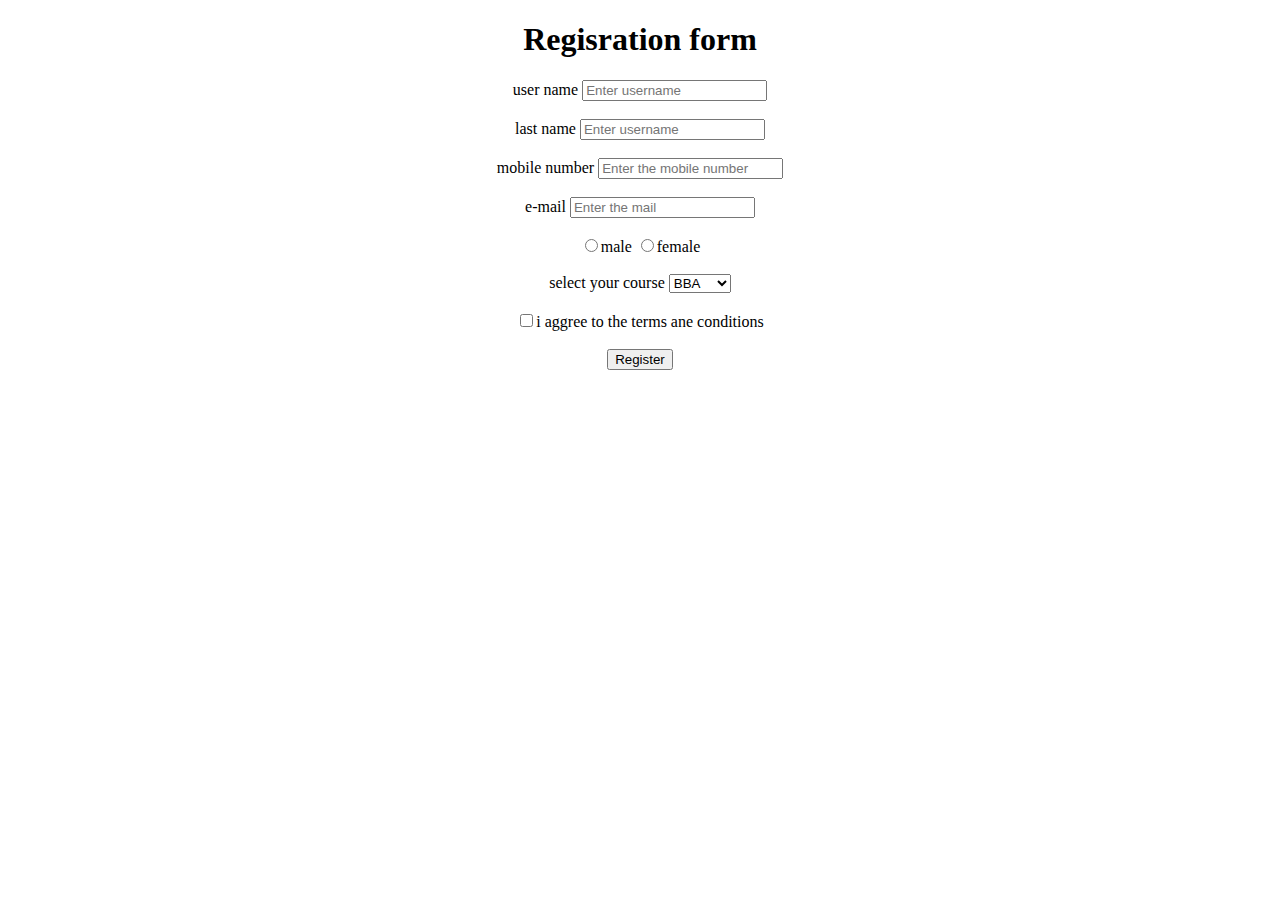
<file: html/Sample.html>
<!DOCTYPE html>
<html lang="en">
<head>
    <meta charset="UTF-8">
    <meta name="viewport" content="width=device-width, initial-scale=1.0">
    <title>Please regiser the form</title>
</head>

<body>
    <center>
        <form action="">

            <h1>Regisration form</h1>
    <label for="firstname" >user name</label>
    <input type="text" placeholder="Enter username">
    <br><br>
    <label for="lastname">last name</label>
    <input type="text"  placeholder="Enter username">
    <br><br>
    <label for="mobile number">mobile number</label>
    <input type="number"  placeholder="Enter the mobile number">
    <br><br>
    <label for="email">e-mail</label>
    <input type="mail"  placeholder="Enter the mail">
    <br>
    <br>
    <input type="radio"><label for="male">male</label>
    <input type="radio"><label for="female">female</label>
    <br>
    <br>
    <label for="select your course">select your course</label>
    <select name="" id="">
     <option value="">BBA</option>
    <option value="">BSC</option>
    <option value="">BCOM</option>
    <option value="">BCA</option>
    </select>
    <br>
    <br>
    <input type="checkbox"><label>i aggree to the terms ane conditions</label>
    <br>
    <br>
    <input type="submit" name="submit" value="Register">
    
    
    
    
    
    
    </body>
    </html>
    </center>
</file>
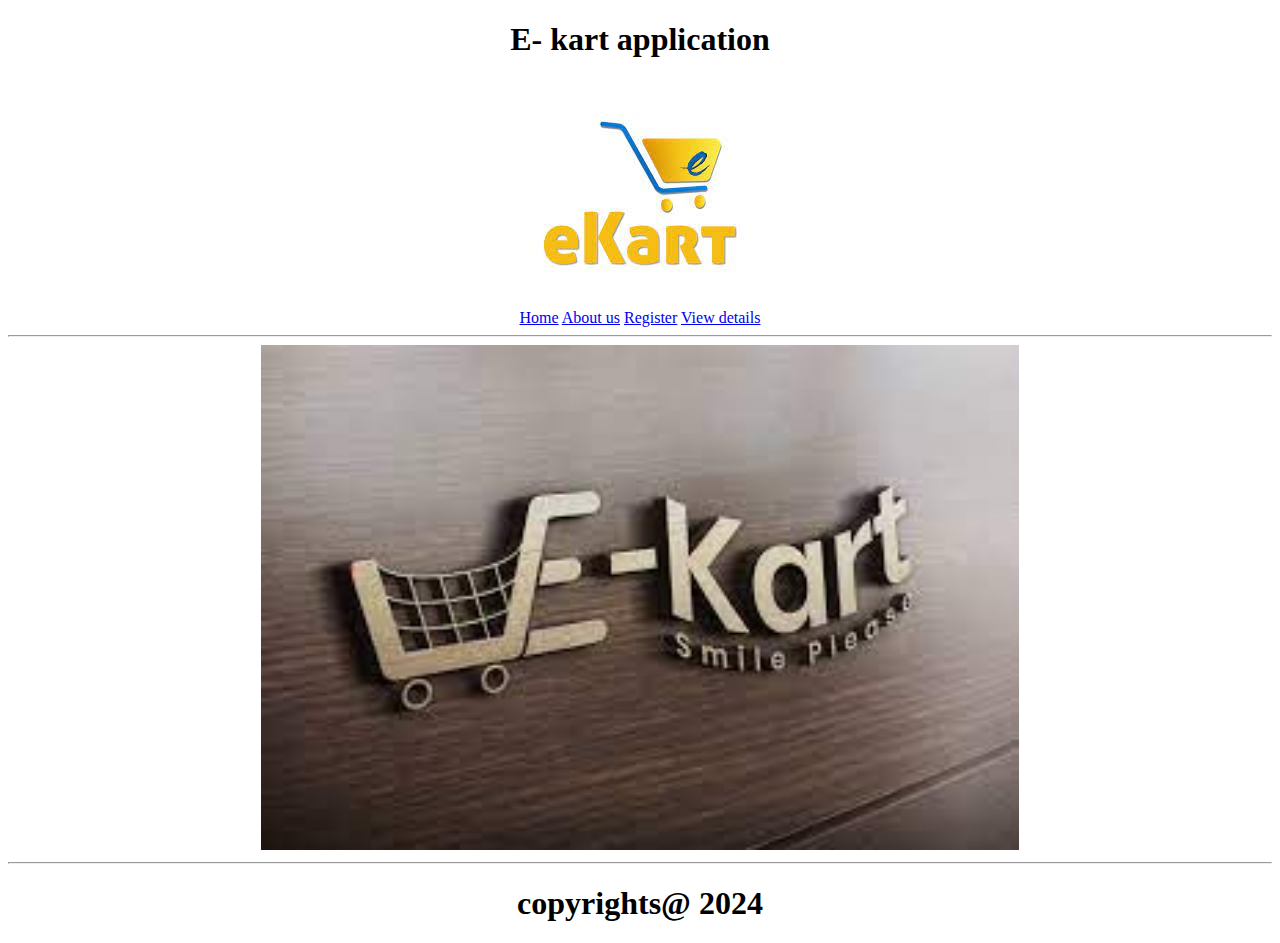
<file: html/table.html>
<!DOCTYPE html>
<html lang="en">
<head>
    <meta charset="UTF-8">
    <meta name="viewport" content="width=device-width, initial-scale=1.0">
    <title>Document</title>
</head>
<body>
    <center>
<h1>E- kart application</h1>



<form action="">
    <img src="./download.jpg" alt="">
    <br>
<a href="home">Home</a>
<a href="aboutus">About us</a>
<a href="registration.html">Register</a>
<a href="viewdetails.html">View details</a>
<hr>
<img src="./e kart imag.jpg" alt="" width="60%"  height="60%">
<hr>
<h1>copyrights@ 2024</h1>
<center/>
</body>
</html>
</file>
<file: my first project.1.css>
body {
    background-color:black;
    margin: 0px;
    padding: 0px;
    
    }
ul h1
{
    
    font-family: 'Gill Sans', 'Gill Sans MT', Calibri, 'Trebuchet MS', sans-serif;
    color: white;
    font-size: 25px;
    padding-left: 10px;
    
}   
ul
{
    list-style-type: none;
    margin: 0px;
    padding: 0px;
    overflow: hidden;
    background-color: black;
    width: 100%;
    position: fixed;
    top: 0px;
    border-radius: 10px;
    z-index: 1;
    


   
   
   
}
li
{
    float: right;
}
li a
{
    display: block;
    text-decoration: none;
    padding:20px 20px;
    font-family: Georgia, 'Times New Roman', Times, serif;
    color: white;
    
    
}
li a:hover
{
    background-color:aqua;
    cursor:pointer;
}

.container>div:hover
{
    
    transform: scale(1.1,1.1);
} 
h2
{
    color:yellow;
}
h4
{
    color:red;
}
h5
{

    font-size: medium;
    font-family: Arial, Helvetica, sans-serif;
    color:white;
    display: inline-block;
    background-color: red;
    border-radius: 20px;
    padding: 10px;
}

 h5:hover
{
 transform: scale(1.1);


}
.container
{
    display: flex;
    flex-wrap:wrap;
    justify-content: space-around;
    gap: 20px 20px;
}
.container>div
{
 border: 0px solid black;
    width: 300px;
    text-align: center;
    padding: 20px;
    border-radius: 5px;
    box-shadow: 3px 0 3px 0 pink; 
    transition: 1s; 
    flex-basis: 18%; 
    background:midnightblue;
    
}


.footer
{
    display: flex;
    width:1300px;
    flex-basis: 50%;
    gap: 20px 20px;
}
</file>
